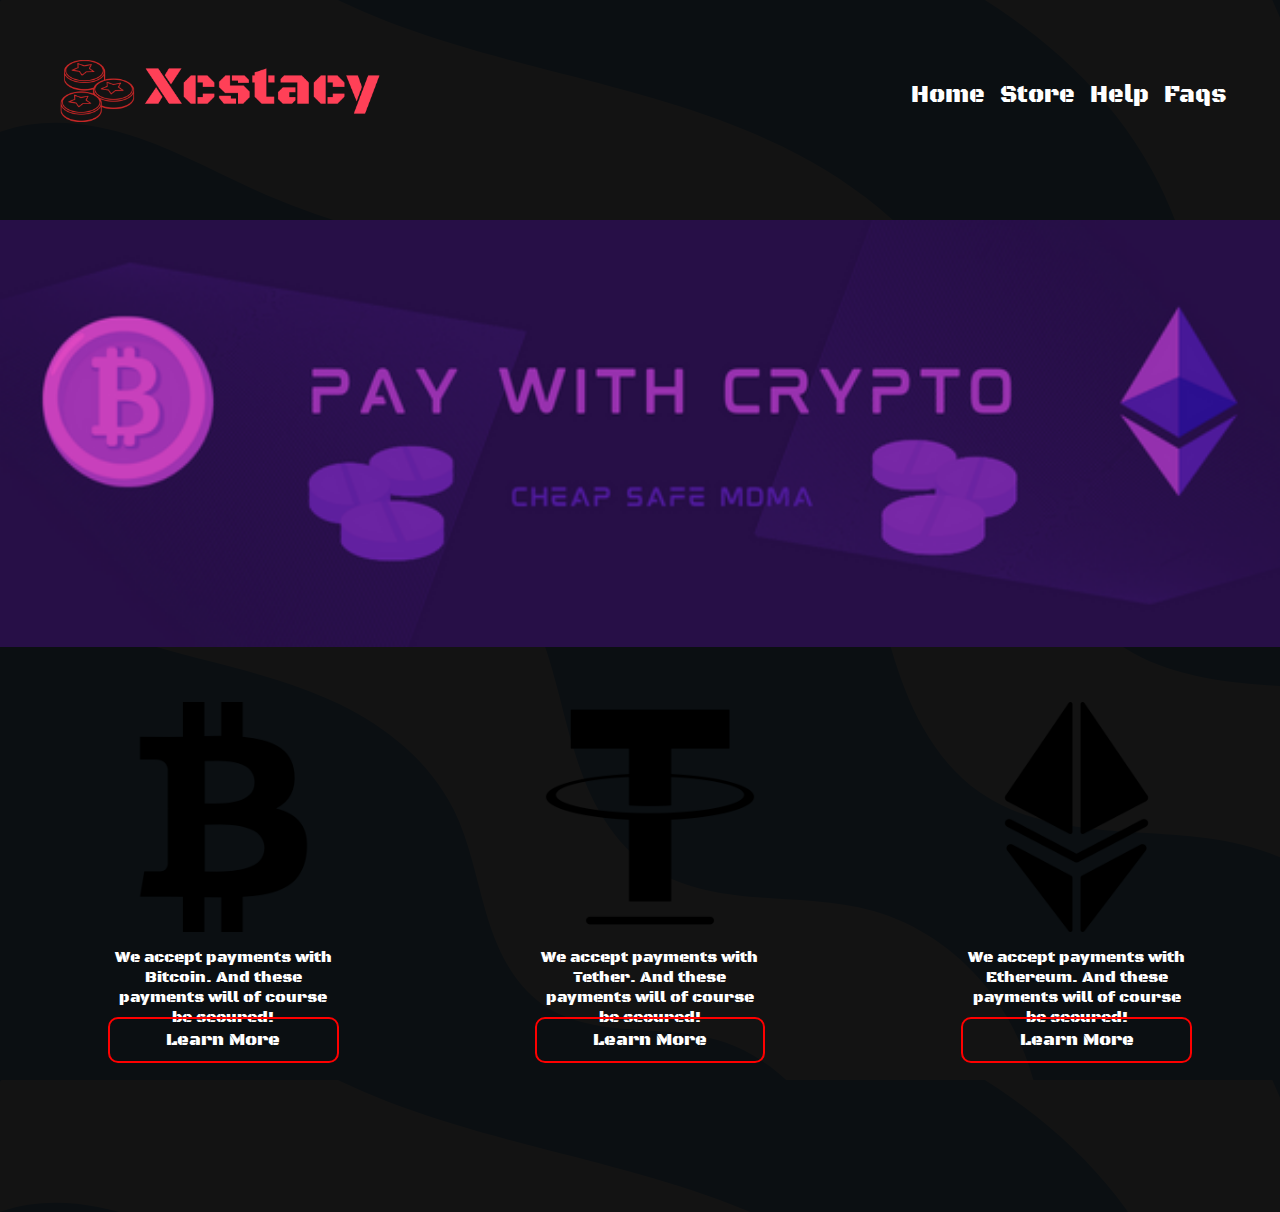
<file: index.html>
<!DOCTYPE html>
<html lang="en">

<head>
    <meta charset="UTF-8">
    <meta http-equiv="X-UA-Compatible" content="IE=edge">
    <meta name="viewport" content="width=device-width, initial-scale=1.0">

    <link rel="shortcut icon" href="./imgs/icons/logo_icon.png" type="image/x-icon">
    <link rel="preconnect" href="https://fonts.googleapis.com">
    <link rel="preconnect" href="https://fonts.gstatic.com" crossorigin>
    <link href="https://fonts.googleapis.com/css2?family=Graduate&family=Rubik:ital@0;1&family=Teko&display=swap"
        rel="stylesheet">

    <link rel="stylesheet" href="./styles/style.css" />
    <link rel="stylesheet" href="./styles/index.css" />


    <title>Xctacy</title>
</head>

<body>

    <!-- navbar -->

    <nav class='--navbar'>
        <div class='-navbar-img_container'>
            <img id='nav_logo' onclick='window.location.href="./index.html";' src="./imgs/icons/logo_banner.png" alt="logo banner" width='100%' />
        </div>
        <div class='-navbar-links_container'>
            <a id='nav_link' target='_self' href="./index.html">Home</a>
            <a id='nav_link' target='_self' href="./store.html">Store</a>
            <a id='nav_link' target='_self' href="./help.html">Help</a>
            <a id='nav_link' target='_self' href="./faqs.html">Faqs</a>
        </div>
    </nav>

    <!-- main content -->

    <div class='main-content'>
        <div class="--banner">
            <img id='banner_img' src="./imgs/banners/home_banner.png" alt="banner" width='100%' />
        </div>    

        <div class='--info'>

            <div class='-info-card_container'>
                <div class='-card-img_container'>
                    <img src="./imgs/icons/bitcoin.png" alt="bitcoin" width='100%' />
                </div>
                <div class='-card-p_container'>
                    <p id='card_p'>
                        We accept payments with Bitcoin.
                        And these payments will of course be secured!
                    </p>
                </div>
                <div class='-card-btn_container'>
                    <button id='card_btn'>Learn More</button>
                </div>
            </div>
                
                <div class='-info-card_container'>
                    <div class='-card-img_container'>
                        <img src="./imgs/icons/tether.png" alt="tether" width='100%' />
                    </div>
                    <div class='-card-p_container'>
                        <p id='card_p'>
                            We accept payments with Tether.
                            And these payments will of course be secured!
                        </p>
                    </div>
                    <div class='-card-btn_container'>
                        <button id='card_btn'>Learn More</button>
                    </div>
                </div>

            <div class='-info-card_container'>
                <div class='-card-img_container'>
                    <img src="./imgs/icons/ethereum.png" alt="ethereum" width='100%' />
                </div>
                <div class='-card-p_container'>
                    <p id='card_p'>
                        We accept payments with Ethereum.
                        And these payments will of course be secured!
                    </p>
                </div>
                <div class='-card-btn_container'>
                    <button id='card_btn'>Learn More</button>
                </div>
            </div>

        </div>
        


    </div>





    <script>

    </script>

</body>

</html>
</file>
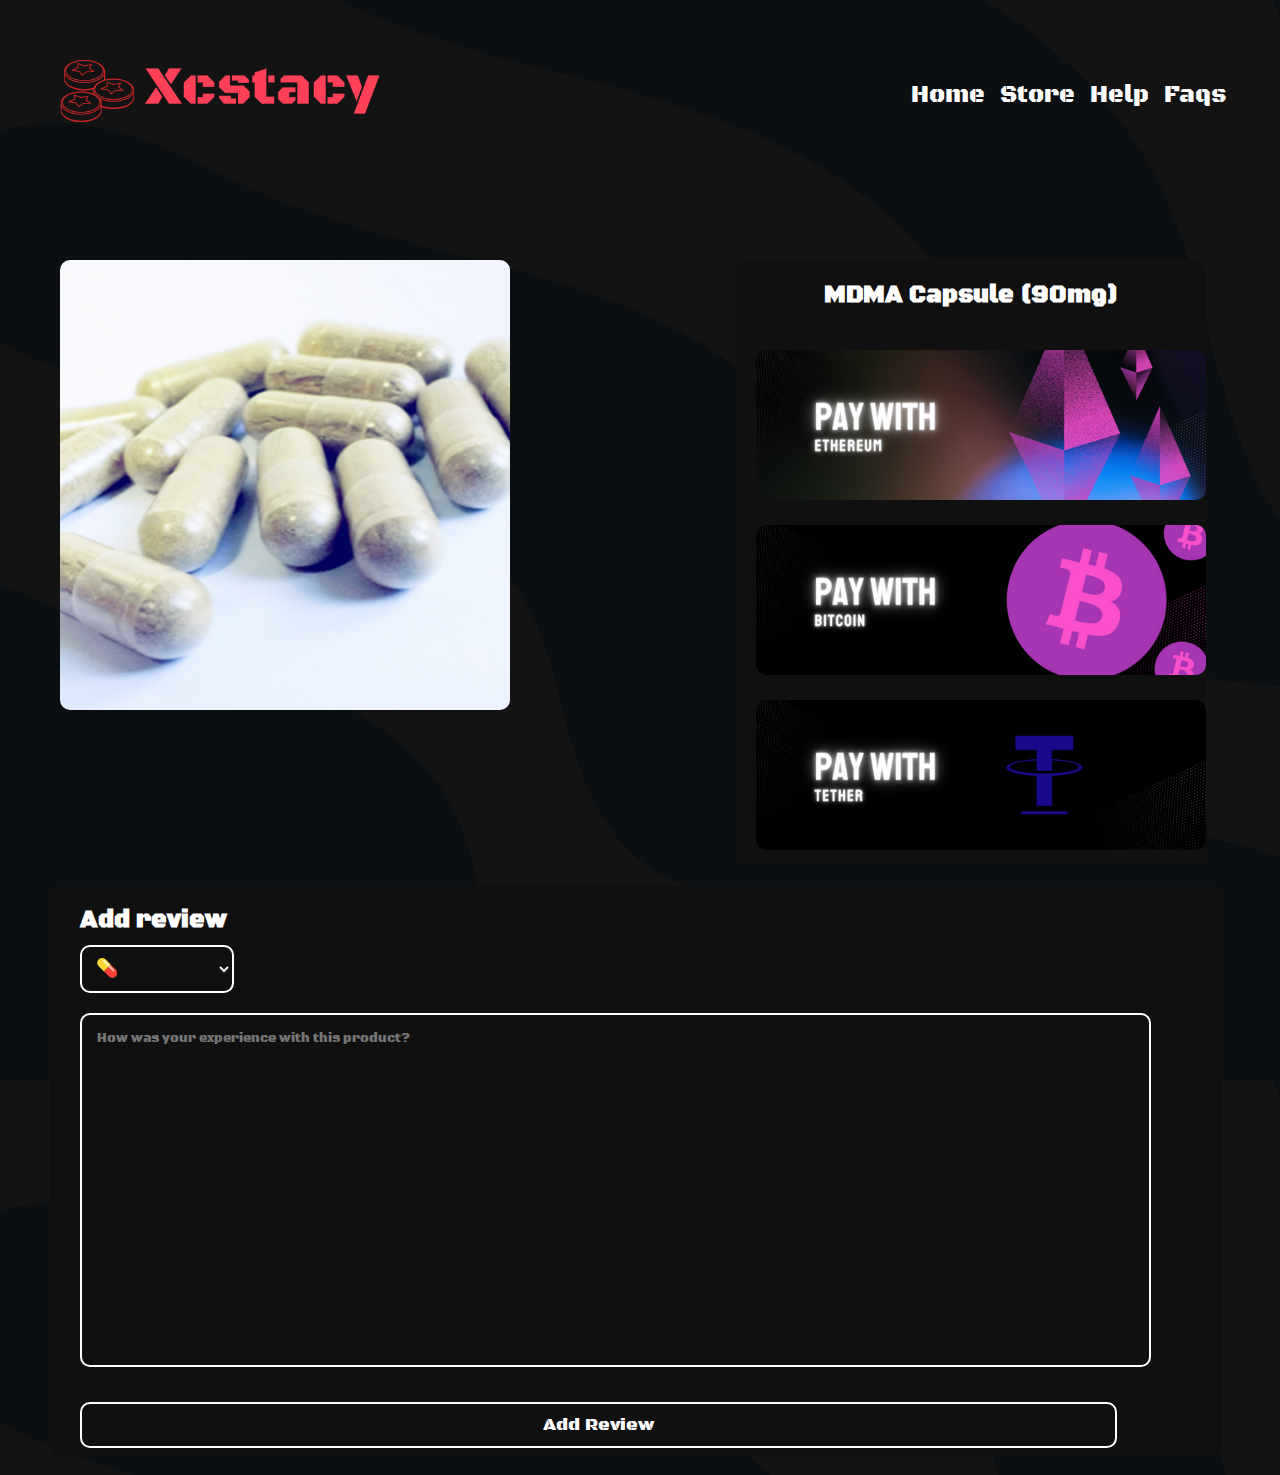
<file: store/products/mdma capsule.html>
<!DOCTYPE html>
<html lang="en">

<head>
    <meta charset="UTF-8">
    <meta http-equiv="X-UA-Compatible" content="IE=edge">
    <meta name="viewport" content="width=device-width, initial-scale=1.0">

    <link rel="shortcut icon" href="../../imgs/icons/logo_icon.png" type="image/x-icon">
    <link rel="preconnect" href="https://fonts.googleapis.com">
    <link rel="preconnect" href="https://fonts.gstatic.com" crossorigin>
    <link href="https://fonts.googleapis.com/css2?family=Graduate&family=Rubik:ital@0;1&family=Teko&display=swap"
        rel="stylesheet">

    <link rel="stylesheet" href="../../styles/style.css" />
    <link rel="stylesheet" href="../../styles/store/product.css" />


    <title>MDMA Capsule</title>
</head>

<body>

    <!-- navbar -->

    <nav class='--navbar'>
        <div class='-navbar-img_container'>
            <img id='nav_logo' onclick='window.location.href="../../index.html";' src="../../imgs/icons/logo_banner.png" alt="logo banner" width='100%' />
        </div>
        <div class='-navbar-links_container'>
            <a id='nav_link' target='_self' href="../../index.html">Home</a>
            <a id='nav_link' target='_self' href="../../store.html">Store</a>
            <a id='nav_link' target='_self' href="../../help.html">Help</a>
            <a id='nav_link' target='_self' href="../../faqs.html">Faqs</a>
        </div>
    </nav>

    <!-- main content -->

    <div class='main-content'>

        <div class='--store_wrapper'>
            
            <div class='-store-img_container'>
                <img id='product_img' src="../../imgs/store/products/1.png" alt="" width='100%' />
            </div>
            <div class='-store-payment_container'>
                <div class='-payment-header_container'>
                    <h2 id='payment_h'>MDMA Capsule (90mg)</h2>
                </div>
                <div class='-payment-links_container'>
                    <a href="" class="blockoPayBtn" data-toggle="modal" data-uid=5e152f1b8b7a47d4><img id='pay_img' width=160 src="../../imgs/store/btns/1.png"></a>
                    <a href="" class="blockoPayBtn" data-toggle="modal" data-uid=55175b96bd824cfb><img id='pay_img' width=160 src="../../imgs/store/btns/2.png"></a>
                    <a href="" class="blockoPayBtn" data-toggle="modal" data-uid=c64a53f7e9e7403a><img id='pay_img' width=160 src="../../imgs/store/btns/3.png"></a>
                </div>
            </div>
        </div>
        <div class='--reviews'>
            <div class='-review-header_container'>
                <h2 id='review_h'>Add review</h2>
            </div>
            <div class='-reviews-inputs_container'>
                <form action="../../scripts/php/add_mdma_capsule_review.php" method="POST">    
                    <select name="stars" id="review_select">
                        <option value="1 stars">💊</option>
                        <option value="2 stars">💊💊</option>
                        <option value="3 stars">💊💊💊</option>
                        <option value="4 stars">💊💊💊💊</option>
                        <option value="5 stars">💊💊💊💊💊</option>
                    </select>
                    <textarea placeholder='How was your experience with this product?' name="review_msg" id="review_msg" cols="30" rows="10"></textarea>
                    <button id='review_btn'>Add Review</button>
                </form>
            </div>
        </div>
    </div>




    <script>

    </script>


<!-- btns -->

<script src="https://www.blockonomics.co/js/pay_button.js"></script>
<script>
    const wrapper = document.querySelector('.modal-content');
    const myModalLabel = document.getElementById('myModalLabel');
    const quantity = document.getElementById('quantity');
    const blockoPayBtnnmail = document.getElementById('blockoPayBtnnmail');
    const blockoPayBtnCS0 = document.getElementById('blockoPayBtnCS0');
    const blockoPayBtnCS1 = document.getElementById('blockoPayBtnCS1');

    wrapper.style.backgroundColor = "#151515";
    wrapper.style.borderRadius = "10px";
    
    wrapper.style.width = "400px" 
    wrapper.style.color = "#fff";
    myModalLabel.style.color = "#fff";

    var btm_close_btn = document.querySelector('.left-button"');

    btm_close_btn.style.display = "none";
    
</script>
</body>

</html>
</file>
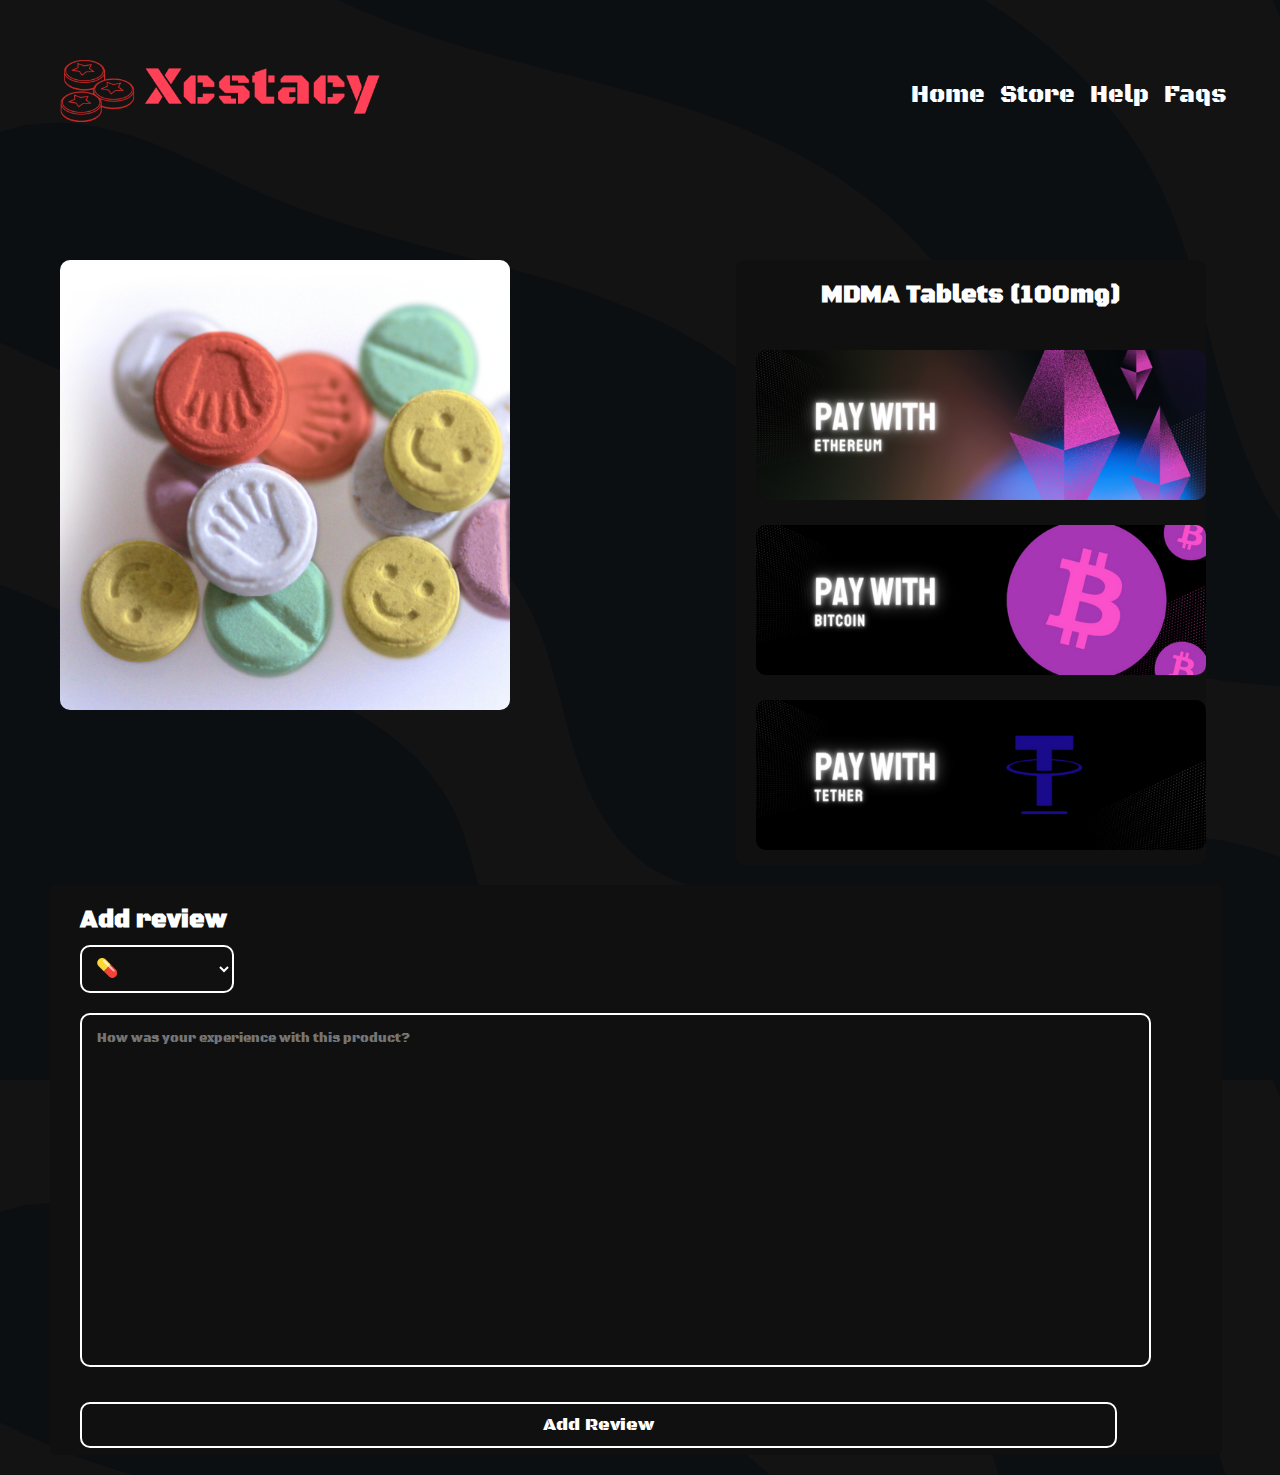
<file: store/products/mdma tablets 100mg.html>
<!DOCTYPE html>
<html lang="en">

<head>
    <meta charset="UTF-8">
    <meta http-equiv="X-UA-Compatible" content="IE=edge">
    <meta name="viewport" content="width=device-width, initial-scale=1.0">

    <link rel="shortcut icon" href="../../imgs/icons/logo_icon.png" type="image/x-icon">
    <link rel="preconnect" href="https://fonts.googleapis.com">
    <link rel="preconnect" href="https://fonts.gstatic.com" crossorigin>
    <link href="https://fonts.googleapis.com/css2?family=Graduate&family=Rubik:ital@0;1&family=Teko&display=swap"
        rel="stylesheet">

    <link rel="stylesheet" href="../../styles/style.css" />
    <link rel="stylesheet" href="../../styles/store/product.css" />


    <title>MDMA Capsule</title>
</head>

<body>

    <!-- navbar -->

    <nav class='--navbar'>
        <div class='-navbar-img_container'>
            <img id='nav_logo' onclick='window.location.href="../../index.html";' src="../../imgs/icons/logo_banner.png" alt="logo banner" width='100%' />
        </div>
        <div class='-navbar-links_container'>
            <a id='nav_link' target='_self' href="../../index.html">Home</a>
            <a id='nav_link' target='_self' href="../../store.html">Store</a>
            <a id='nav_link' target='_self' href="../../help.html">Help</a>
            <a id='nav_link' target='_self' href="../../faqs.html">Faqs</a>
        </div>
    </nav>

    <!-- main content -->

    <div class='main-content'>

        <div class='--store_wrapper'>
            
            <div class='-store-img_container'>
                <img id='product_img' src="../../imgs/store/products/2.png" alt="" width='100%' />
            </div>
            <div class='-store-payment_container'>
                <div class='-payment-header_container'>
                    <h2 id='payment_h'>MDMA Tablets (100mg)</h2>
                </div>
                <div class='-payment-links_container'>
                    <a href="" class="blockoPayBtn" data-toggle="modal" data-uid=2a77475d8880492e><img id='pay_img' width=160 src="../../imgs/store/btns/1.png"></a>
                    <a href="" class="blockoPayBtn" data-toggle="modal" data-uid=eda57e6167b741b1><img id='pay_img' width=160 src="../../imgs/store/btns/2.png"></a>
                    <a href="" class="blockoPayBtn" data-toggle="modal" data-uid=b177f89a696a463b><img id='pay_img' width=160 src="../../imgs/store/btns/3.png"></a>
                </div>
            </div>
        </div>
        <div class='--reviews'>
            <div class='-review-header_container'>
                <h2 id='review_h'>Add review</h2>
            </div>
            <div class='-reviews-inputs_container'>
                <form action='../../scripts/php/add_mdma_capsule_100_review.php' method="POST">    
                    <select name="stars" id="review_select">
                        <option value="1 stars">💊</option>
                        <option value="2 stars">💊💊</option>
                        <option value="3 stars">💊💊💊</option>
                        <option value="4 stars">💊💊💊💊</option>
                        <option value="5 stars">💊💊💊💊💊</option>
                    </select>
                    <textarea placeholder='How was your experience with this product?' name="review_msg" id="review_msg" cols="30" rows="10"></textarea>
                    <button id='review_btn'>Add Review</button>
                </form>
            </div>
        </div>
    </div>




    <script>

    </script>


<!-- btns -->

<script src="https://www.blockonomics.co/js/pay_button.js"></script>
<script>
    const wrapper = document.querySelector('.modal-content');
    const myModalLabel = document.getElementById('myModalLabel');
    const quantity = document.getElementById('quantity');
    const blockoPayBtnnmail = document.getElementById('blockoPayBtnnmail');
    const blockoPayBtnCS0 = document.getElementById('blockoPayBtnCS0');
    const blockoPayBtnCS1 = document.getElementById('blockoPayBtnCS1');

    wrapper.style.backgroundColor = "#151515";
    wrapper.style.borderRadius = "10px";
    
    wrapper.style.width = "400px" 
    wrapper.style.color = "#fff";
    myModalLabel.style.color = "#fff";

    var btm_close_btn = document.querySelector('.left-button"');

    btm_close_btn.style.display = "none";
    
</script>
</body>

</html>
</file>
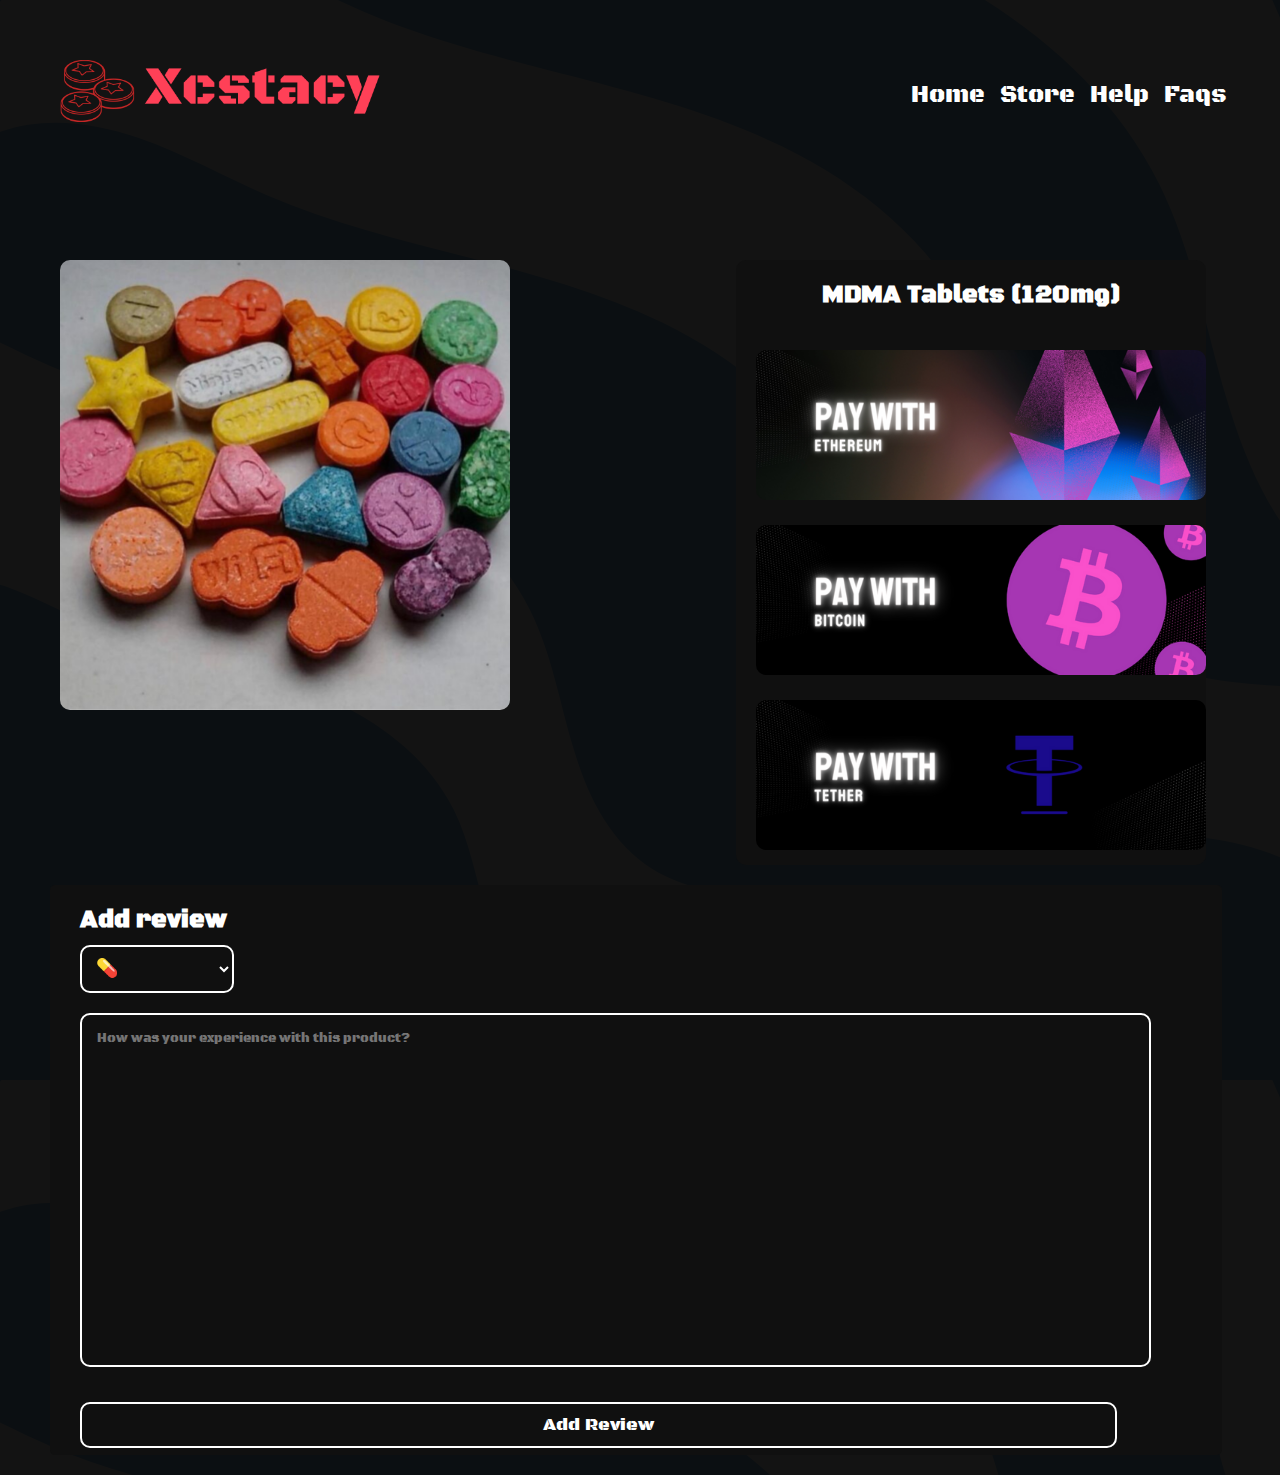
<file: store/products/mdma tablets 120mg.html>
<!DOCTYPE html>
<html lang="en">

<head>
    <meta charset="UTF-8">
    <meta http-equiv="X-UA-Compatible" content="IE=edge">
    <meta name="viewport" content="width=device-width, initial-scale=1.0">

    <link rel="shortcut icon" href="../../imgs/icons/logo_icon.png" type="image/x-icon">
    <link rel="preconnect" href="https://fonts.googleapis.com">
    <link rel="preconnect" href="https://fonts.gstatic.com" crossorigin>
    <link href="https://fonts.googleapis.com/css2?family=Graduate&family=Rubik:ital@0;1&family=Teko&display=swap"
        rel="stylesheet">

    <link rel="stylesheet" href="../../styles/style.css" />
    <link rel="stylesheet" href="../../styles/store/product.css" />


    <title>MDMA Capsule</title>
</head>

<body>

    <!-- navbar -->

    <nav class='--navbar'>
        <div class='-navbar-img_container'>
            <img id='nav_logo' onclick='window.location.href="../../index.html";' src="../../imgs/icons/logo_banner.png" alt="logo banner" width='100%' />
        </div>
        <div class='-navbar-links_container'>
            <a id='nav_link' target='_self' href="../../index.html">Home</a>
            <a id='nav_link' target='_self' href="../../store.html">Store</a>
            <a id='nav_link' target='_self' href="../../help.html">Help</a>
            <a id='nav_link' target='_self' href="../../faqs.html">Faqs</a>
        </div>
    </nav>

    <!-- main content -->

    <div class='main-content'>

        <div class='--store_wrapper'>
            
            <div class='-store-img_container'>
                <img id='product_img' src="../../imgs/store/products/3.png" alt="" width='100%' />
            </div>
            <div class='-store-payment_container'>
                <div class='-payment-header_container'>
                    <h2 id='payment_h'>MDMA Tablets (120mg)</h2>
                </div>
                <div class='-payment-links_container'>
                    <a href="" class="blockoPayBtn" data-toggle="modal" data-uid=c09c3dc9a307404b><img id='pay_img' width=160 src="../../imgs/store/btns/1.png"></a>
                    <a href="" class="blockoPayBtn" data-toggle="modal" data-uid=a94d5b4806f346a5><img id='pay_img' width=160 src="../../imgs/store/btns/2.png"></a>
                    <a href="" class="blockoPayBtn" data-toggle="modal" data-uid=6ef4bc02c1ef42d8><img id='pay_img' width=160 src="../../imgs/store/btns/3.png"></a>
                </div>
            </div>
        </div>
        <div class='--reviews'>
            <div class='-review-header_container'>
                <h2 id='review_h'>Add review</h2>
            </div>
            <div class='-reviews-inputs_container'>
                <form action="../../scripts/php/add_mdma_capsule_120_review.php" method="POST">    
                    <select name="stars" id="review_select">
                        <option value="1 stars">💊</option>
                        <option value="2 stars">💊💊</option>
                        <option value="3 stars">💊💊💊</option>
                        <option value="4 stars">💊💊💊💊</option>
                        <option value="5 stars">💊💊💊💊💊</option>
                    </select>
                    <textarea placeholder='How was your experience with this product?' name="review_msg" id="review_msg" cols="30" rows="10"></textarea>
                    <button id='review_btn'>Add Review</button>
                </form>
            </div>
        </div>
    </div>




    <script>

    </script>


<!-- btns -->

<script src="https://www.blockonomics.co/js/pay_button.js"></script>
<script>
    const wrapper = document.querySelector('.modal-content');
    const myModalLabel = document.getElementById('myModalLabel');
    const quantity = document.getElementById('quantity');
    const blockoPayBtnnmail = document.getElementById('blockoPayBtnnmail');
    const blockoPayBtnCS0 = document.getElementById('blockoPayBtnCS0');
    const blockoPayBtnCS1 = document.getElementById('blockoPayBtnCS1');

    wrapper.style.backgroundColor = "#151515";
    wrapper.style.borderRadius = "10px";
    
    wrapper.style.width = "400px" 
    wrapper.style.color = "#fff";
    myModalLabel.style.color = "#fff";

    var btm_close_btn = document.querySelector('.left-button"');

    btm_close_btn.style.display = "none";
    
</script>
</body>

</html>
</file>
<file: styles/style.css>
@font-face {
    font-family: blackOps;
    src: url(../fonts/blackOps.ttf);
  }

*{
    margin: 0;
    padding: 0;
    font-family: blackOps;
}

body{
    background-image: url('../imgs/page/page_2.png');
    margin: 0;
    padding: 0;
    overflow-x: hidden;
    /* background-repeat: no-repeat; */
}

/* navbar */

    .--navbar{
        float: left;
        display: inline-flex;
        position: relative;
        width: 100%;
        height: 200px;
        top: 0px;
        left: 0px;

        background-color: transparent;
    }

        .-navbar-img_container{
            display: inline;
            float: left;
            position: relative;
            width: 25%;
            height: fit-content;
            top: 60px;
            left: 60px;
        }

        #nav_logo:hover{
            cursor: pointer;
        }

        .-navbar-links_container{
            display: inline-flex;
            float: right;
            position: relative;
            width: 400px;
            height: fit-content;
            left: 45%;
            top: 80px;
            background-color: transparent;
        }
        

            #nav_link{
                float: right;
                color: #fff;
                font-size: x-large;
                margin-left: 15px;
                text-decoration: none;
            }

                #nav_link:hover{
                    font-weight: bold;
                }
</file>
<file: styles/index.css>
body{
    width: 100%;
    height: fit-content;
}

.main-content{
    display: inline-block;
    position: relative;
    height: fit-content;
    margin: 20px 0;
}

    .--banner{
        display: inline-block;
        position: relative;
        width: 100%;
        height: fit-content;
    }

    

    .--info{
        display: inline-flex;
        position: relative;
        width: 100%;
        height: 400px;
        top: 20px;
        padding: 10px;

        background-color: transparent;
    }



        .-info-card_container{
            position: relative;
            width: 18%;
            height: 500px;
            margin: 10px auto;
            padding: 10px;
            background-color: transparent;
        }

            .-card-p_container{
                position: relative;
                width: 100%;
                height: 120px;
                max-height: fit-content;
                top: 10px;
            }

                #card_p{
                    text-align: center;
                    color: #fff;
                }

            .-card-btn_container{
                position: relative;
                width: 100%;
                height: 100px;
                margin-top: 5px auto;
            }

                #card_btn{
                    position: relative;
                    width: 100%;
                    padding: 10px;
                    border: 2px solid #ff0000;
                    border-radius: 10px;
                    font-size: large;
                    color: #fff;
                    background-color: transparent;
                }

                    #card_btn:hover{
                        cursor: pointer;
                        background-color: #ff0000;
                    }
</file>
<file: styles/store/product.css>
body{
    width: 100%;
    height: fit-content;
}

.main-content{
    display: inline-block;
    position: relative;
    width: 100%;
    height: fit-content;
    margin: 20px 0;
}   

textarea{
    resize: none;
}



    .--store_wrapper{
        position: relative;
        display: inline-flex;
        width: 100%;
        height: fit-content;
        margin: 20px auto;

    }

        .-store-img_container{
            position: relative;
            display: inline-block;
            width: 450px;
            width: 450px;
            left: 50px;
            top: 10px;
            margin: 10px;
        }

            #product_img{
                border-radius: 10px;
            }


        .-store-payment_container{
            float: right;
            position: relative;
            display: inline;
            width: 450px;
            height: fit-content;
            left: 20%;
            top: 10px;
            margin: 10px;
            border-radius: 10px;
            padding: 10px;

            background-color: #101010;
        }

            .-payment-header_container{
                position: relative;
                width: 100%;
                height: 20px;
                margin: 10px auto;
            }

                #payment_h{
                    color: #fff;
                    text-align: center;
                }

            .-payment-links_container{
                display: inline-block;
                position: relative;
                width: 100%;
                padding: 10px;
                height: 100px;
                margin: 10px auto;
            }


                #pay_img{
                    position: relative;
                    width: 100%;
                    margin-top: 20px;
                    margin-left: auto;
                    border-radius: 10px;
                }

        .--reviews{
            display: inline-block;
            position: relative;
            width: 90%;
            height: 550px;
            border-radius: 5px;
            left: 50px;
            padding: 10px;
            background-color: #101010;
        }



            .-review-header_container{
                display: inline-block;
                position: relative;
                width: fit-content;
                height: fit-content;
                top: 10px;
                left: 20px;
            }

                #review_h{
                    color: #fff;
                }

            .-reviews-inputs_container{
                display: inline-block;
                position: relative;
                width: 100%;
                height: 200px;
                top: 20px;
                left: 20px;
            }

                #review_select{
                    position: relative;
                    width: fit-content;
                    padding: 10px;
                    border: 2px solid #fff;
                    border-radius: 10px;
                    outline: none;
                    font-size: large;
                    color: #fff;
                    background-color: transparent;
                }

                    #review_select:hover{
                        cursor: pointer;
                        border: 2px solid #ff0000;
                    }


                    #review_select option{
                        background-color: #101010;
                    }

         

                #review_msg{
                    position: relative;
                    width: 90%;
                    min-height: 320px;
                    height: fit-content;
                    resize: none;
                    top: 20px;
                    padding: 15px;
                    border: 2px solid #fff;
                    border-radius: 10px;
                    outline: none;
                    font-size: normal;
                    color: #fff;
                    background-color: transparent;
                }


                #review_btn{
                    position: relative;
                    width: 90%;
                    padding: 10px;
                    border: 2px solid #ffffff;
                    border-radius: 10px;
                    font-size: large;
                    color: #fff;
                    margin-top: 50px;
                    background-color: transparent;
                }

                    #review_btn:hover{
                        cursor: pointer;
                        border: 2px solid #ff0000;
                        background-color: #ff0000;
                    }
</file>
